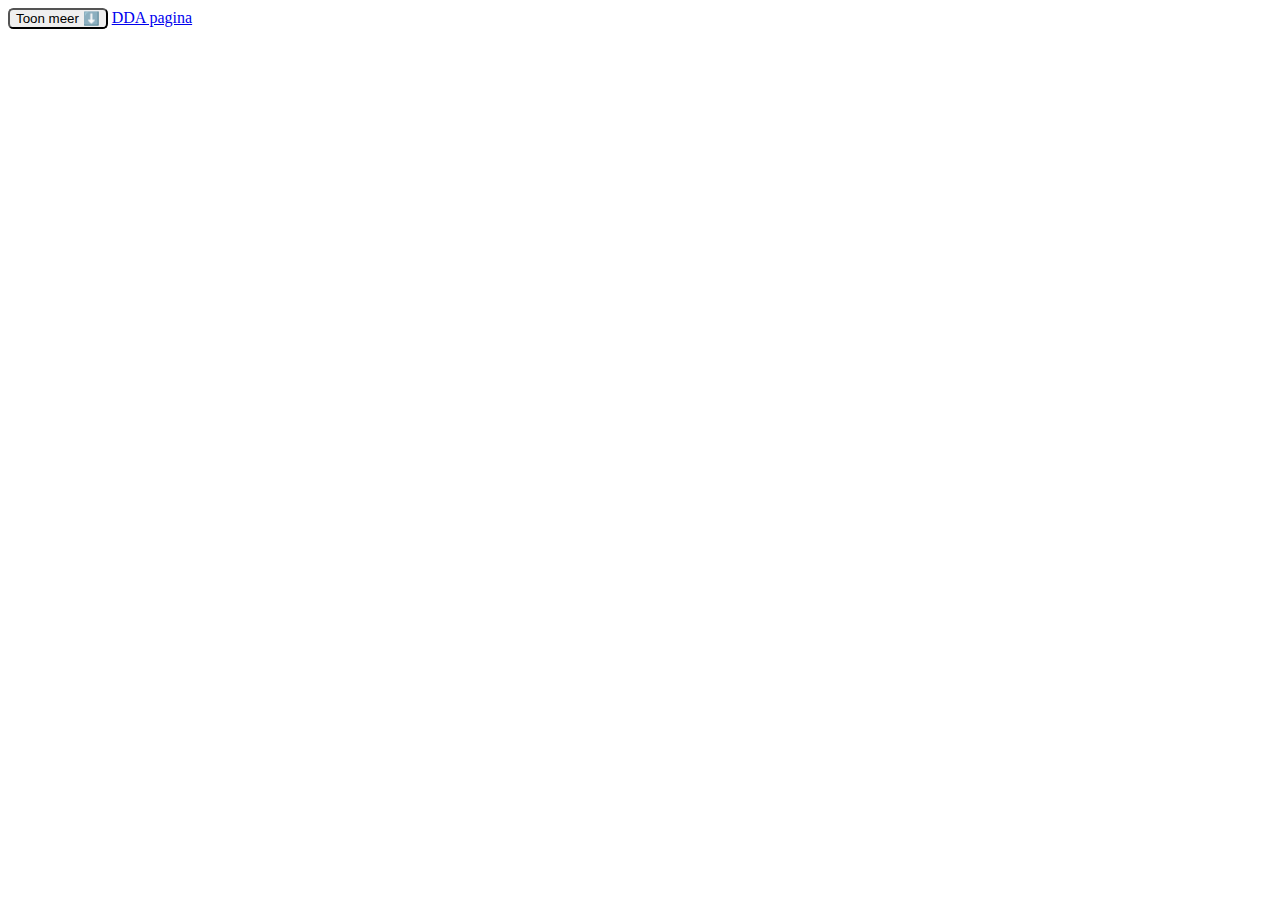
<file: index.html>
<!DOCTYPE html>
<html lang="en">
<head>
    <meta charset="UTF-8">
    <meta name="viewport" content="width=device-width, initial-scale=1.0">
    <title>Javascript</title>
    <link rel="stylesheet" href="styles.css">
    <script src="styles.js"></script>
</head>
<body>
    <button class="show-more">Toon meer</button>
<p>Dit wordt nog niet getoond.</p>
<a href="index.html">DDA pagina</a>
</body>
</html>
</file>
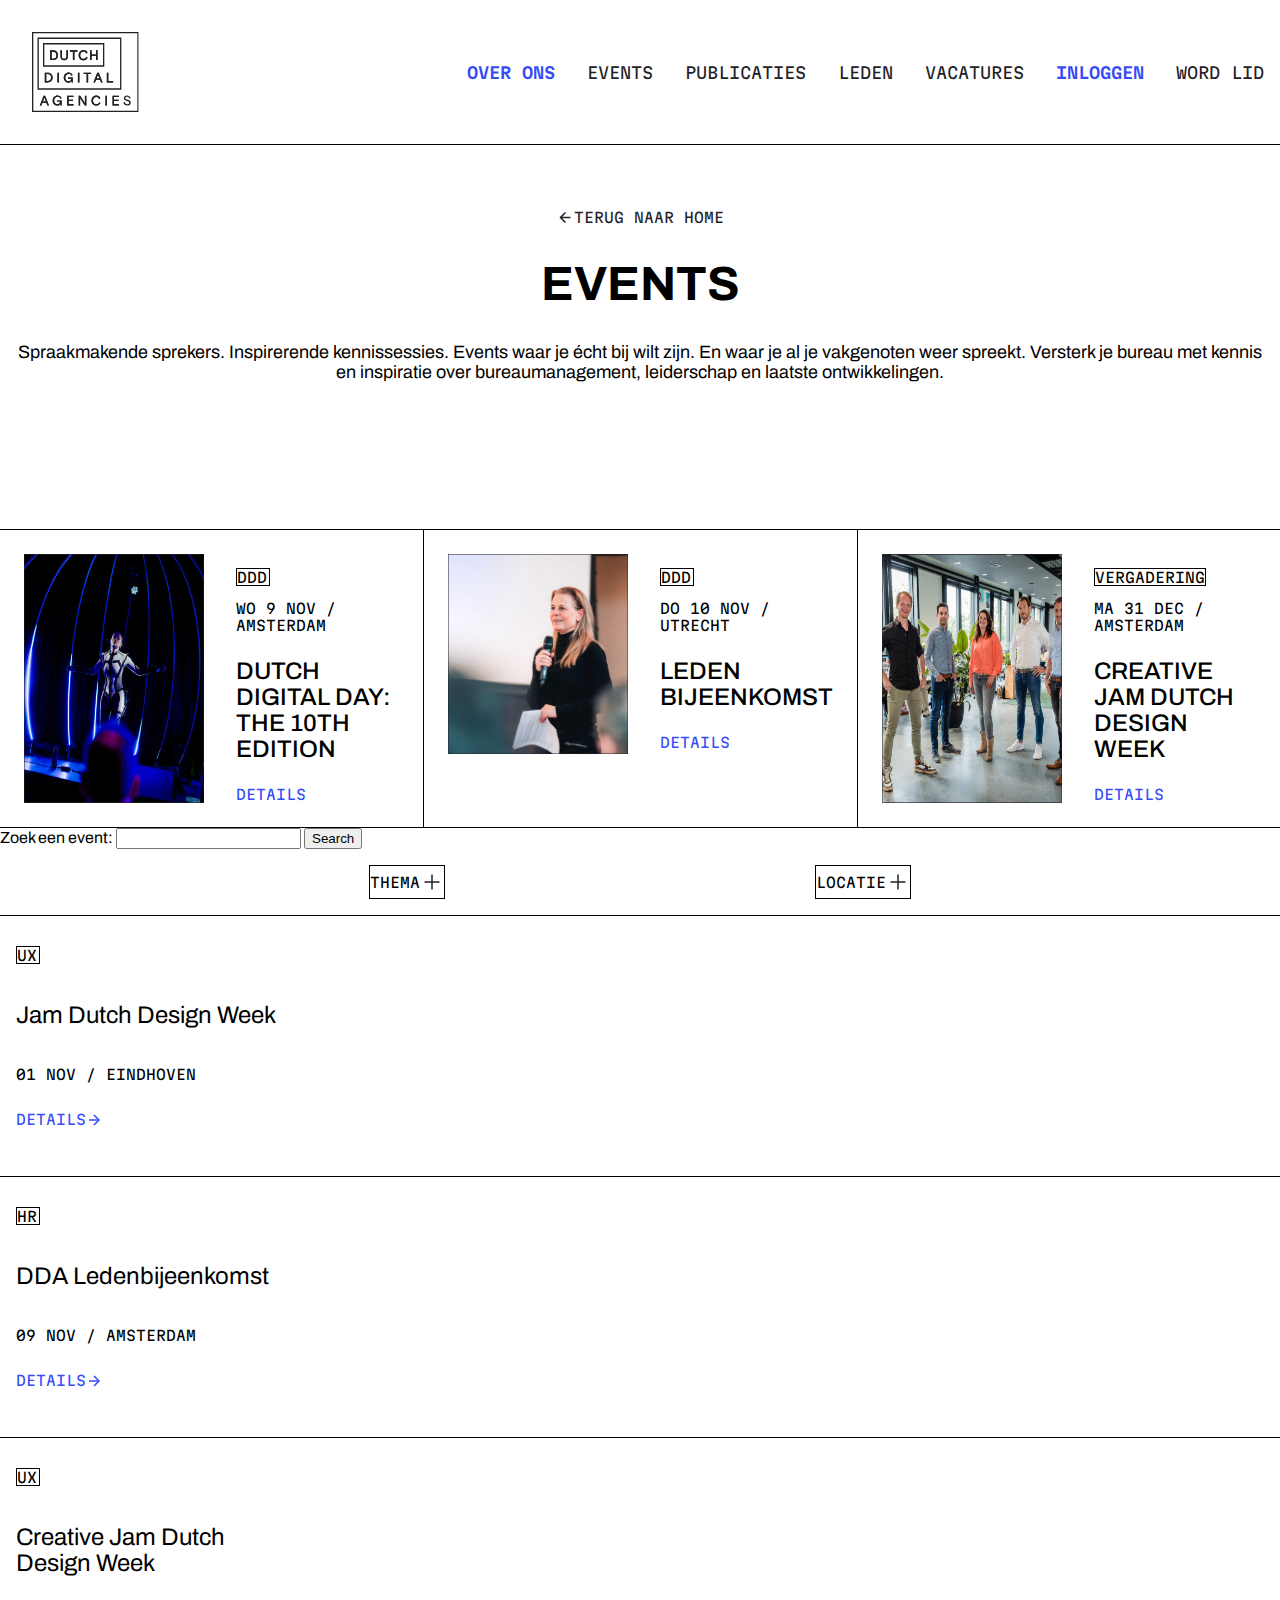
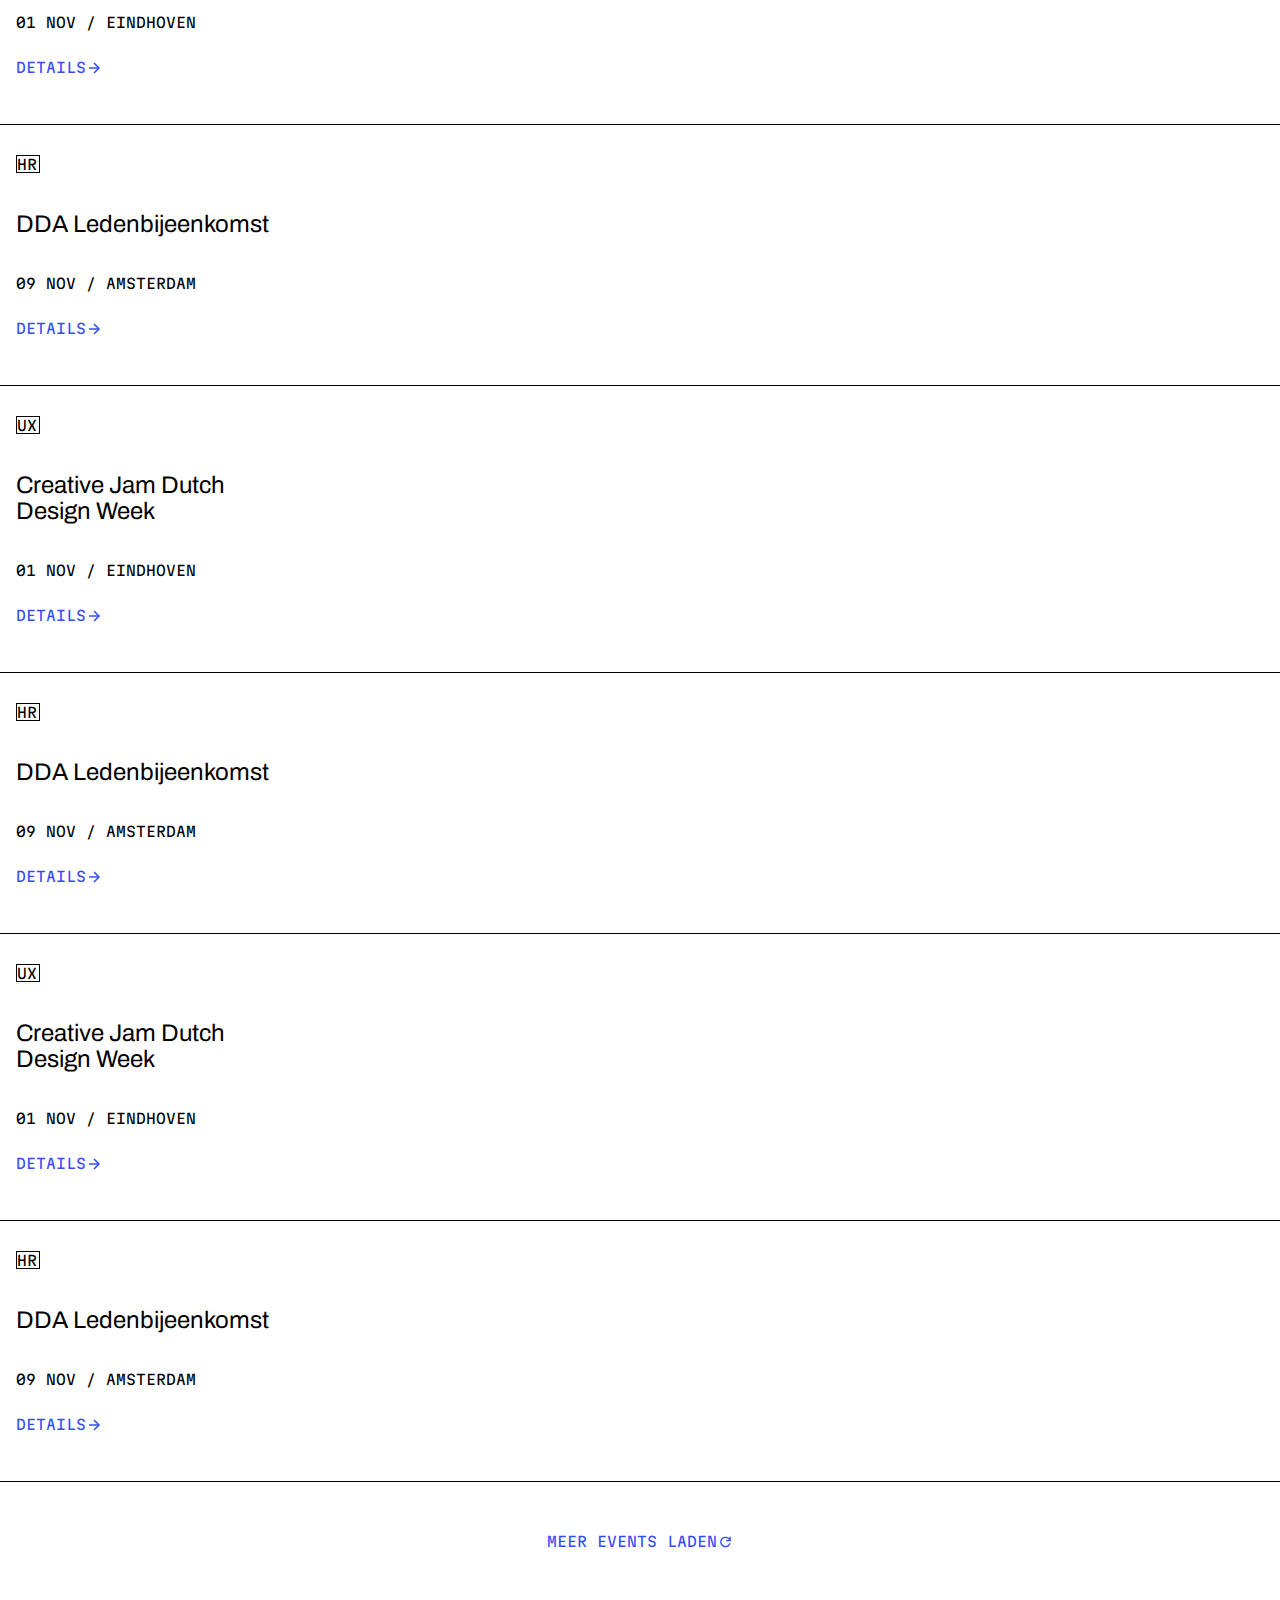
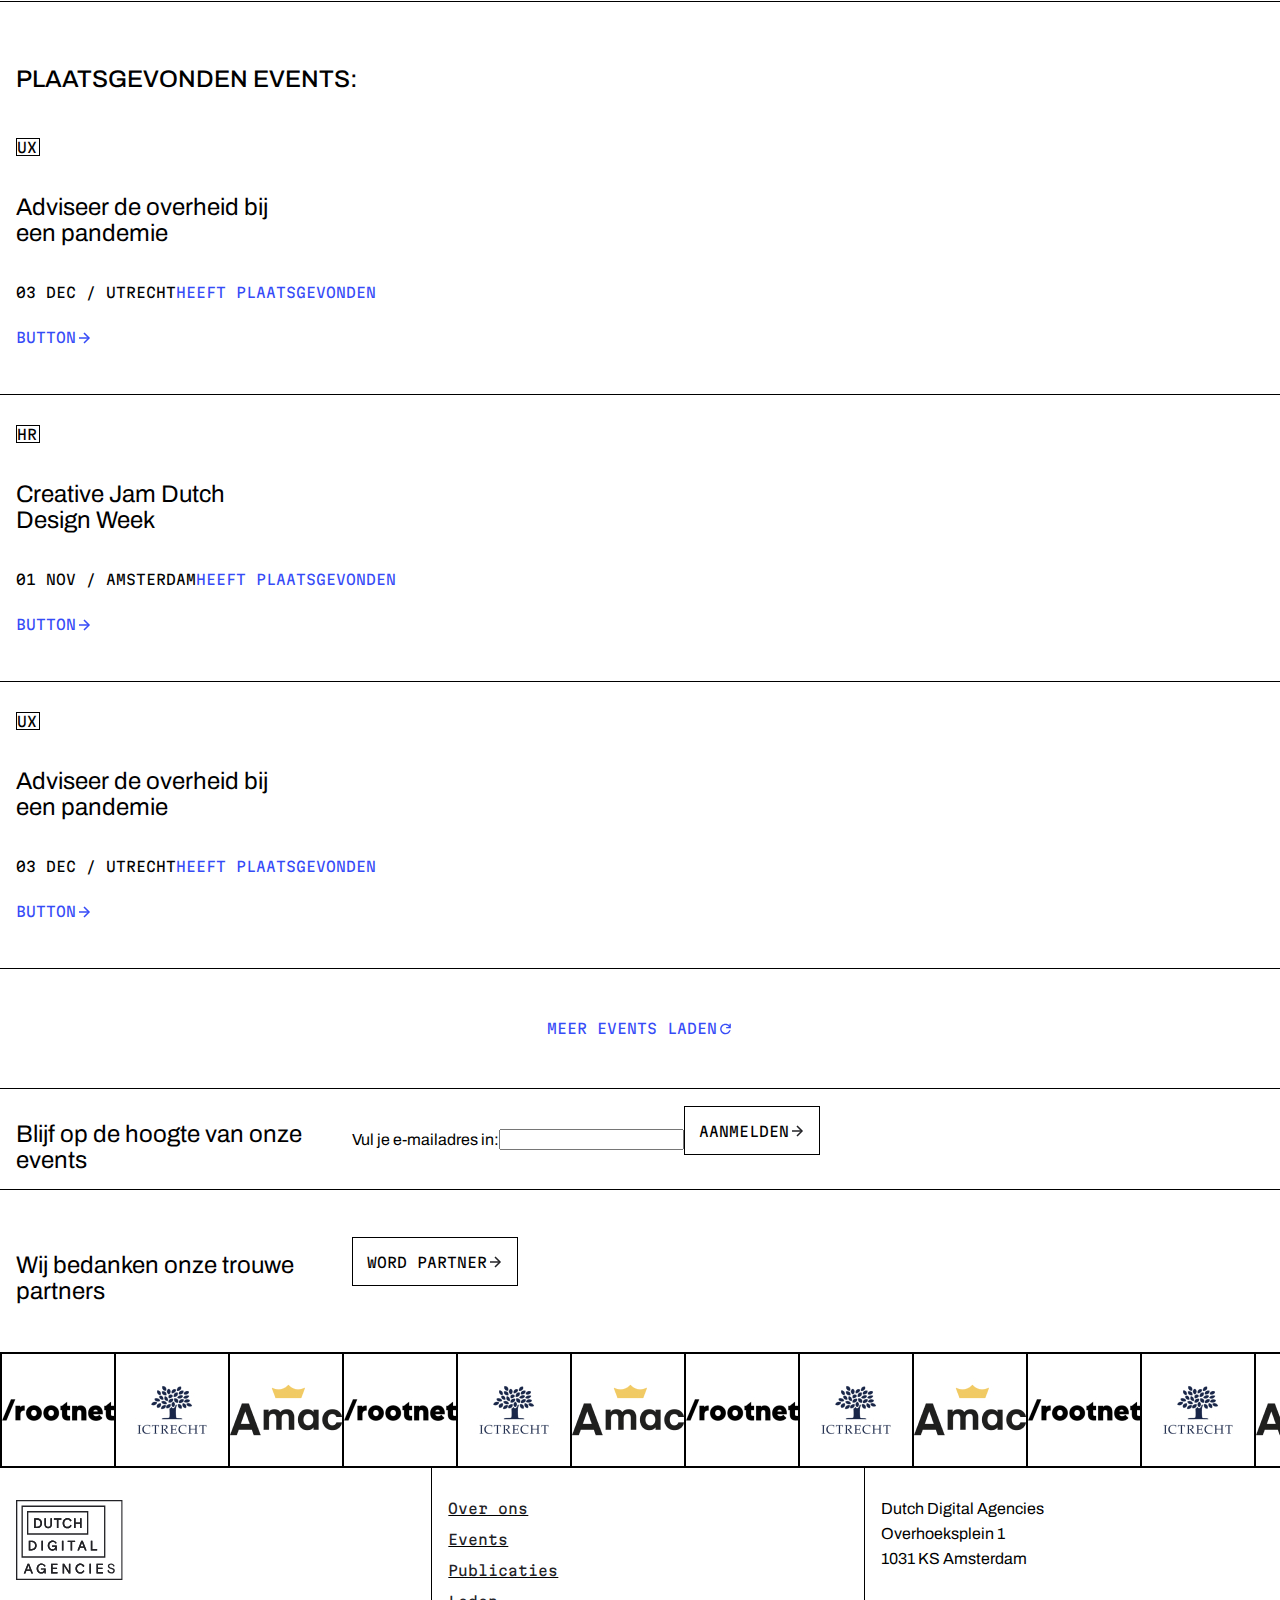
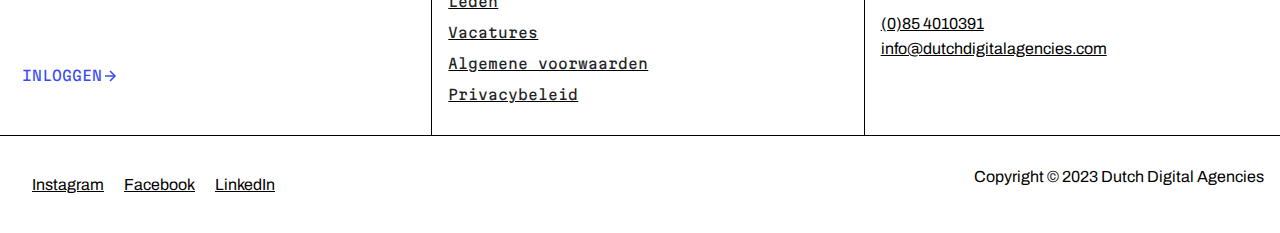
<file: docs/index.html>
<!-- HTML -->
<!DOCTYPE html>
<html>
    <head>
        <meta charset="UTF-8">
        <meta name="viewport" content="width=device-width, initial-scale=1.0">
        <title>The Client Website</title>
        <link rel="stylesheet" href="DDA.css">
        <script src="DDA.js" defer></script>
    

    <!-- Archivo text type -->
        <link rel="preconnect" href="https://fonts.googleapis.com">
        <link rel="preconnect" href="https://fonts.gstatic.com" crossorigin>
        <link href="https://fonts.googleapis.com/css2?family=Archivo:ital,wght@0,100..900;1,100..900&display=swap" rel="stylesheet"> 

    <!-- Martin+Mono text type -->
        <link rel="preconnect" href="https://fonts.googleapis.com">
        <link rel="preconnect" href="https://fonts.gstatic.com" crossorigin>
        <link href="https://fonts.googleapis.com/css2?family=Archivo:ital,wght@0,100..900;1,100..900&family=Martian+Mono:wght@100..800&display=swap" rel="stylesheet">

    </head>

    <body>
            <header class="header">
                <img src="dda-logo-whiteDDA-logo.svg" alt="DDA logo" class="DDA-logo"> 
                

                   
                  
                    <div class="hamburger-class">
                      <div class="hamburger" onclick="body.classList.toggle('hamburger-open')">
                        <span></span>
                        <span></span>
                        <span></span>
                        <span></span>
                        <span></span>
                        <span></span>    
                      </div>
                     </div>
                      
                    <!-- navigatiebalk -->
                  
                      <nav>
                        <ul>
                          <div class="links-links">
                            <li><a class="headerlinkbold" href="#">Over ons</a></li>
                            <li><a class="linkheader"  href="#">Events</a></li>
                            <li><a class="linkheader"  href="#">Publicaties</a></li>
                            <li><a class="linkheader"  href="#">Leden</a></li>
                            <li><a class="linkheader"  href="#">Vacatures</a></li>
                          </div>
                          
                          <div class="links-rechts">
                            <li><a class="link-blauw link-arrow-blauw" href="#">Inloggen</a></li>
                  
                           <li><a href="#" class="wordlid-button button">Word lid    
                  
                              </a></li></div>
                       </ul>
                      </nav>
                   </header>   
    <div class="bovenpagina"> 
        <div class="middle">       
        <img src="IconPijl-icoon.svg" alt="pijltje naar rechts"> <a class="Refresh" href="Terug-naar-home">TERUG NAAR HOME</a>
</div>
        <h1>EVENTS</h1>

        <p class="intro">Spraakmakende sprekers. Inspirerende kennissessies. Events waar je écht
            bij wilt zijn. En waar je al je vakgenoten weer spreekt. Versterk
            je bureau met kennis en inspiratie over bureaumanagement, leiderschap
            en laatste ontwikkelingen.</p>
    </div>  

<section class="articles">
    <!-- DUTCH DIGITAL DAY: THE 10TH EDITION -->
    <article class="Article-1">
    <div class="Article-1-1">
            <img src="Imagedutch-digital.jpg" alt="Optreden vrouw in donkere ruimte" class="img-een">
            <div class="first-event">
                <p class="DDD-icon">DDD</p>
                <p class="Datum-locatie">WO 9 NOV / AMSTERDAM</p>
                <p class="h2">DUTCH DIGITAL DAY: THE 10TH EDITION</p>
                <a href="" class="details-tabs">DETAILS</a>
            </div>
    </div>
    </article>  

    <!-- LEDEN BIJEENKOMST -->
    <article class="Article-2">
    <div class="Article-1-2">   
            <img src="ImageLeden-bijeenkomst.jpg" alt="Vrouw die publiek toespreekt met microfoon" class="img-twee">
            <div class="second-event">
                <p class="DDD-icon">DDD</p>
                <p class="Datum-locatie">DO 10 NOV / UTRECHT</p>
                <p class="h2">LEDEN BIJEENKOMST</p>
                <a href="details.html" class="details-tabs">DETAILS</a>
            </div>
    </div>  
    </article>

    <!-- CREATIVE JAM DUTCH DESIGN WEEK -->
    <article class="Article-3">
    <div class="Article-1-3">
            <img src="ImageCreative-jam.jpg" alt="Groepsfoto 5 werknemers" class="img-drie">
            <div class="third-event">
                <p class="VERGADERING-icon">VERGADERING</p>
                <p class="Datum-locatie">MA 31 DEC / AMSTERDAM</p>
                <p class="h2">CREATIVE JAM DUTCH DESIGN WEEK</p>
                <a href="" class="details-tabs">DETAILS</a>
            </div>
    </div>
</section>
    </article>

    <!-- Zoekbalk -->   
    <label for="event-search">Zoek een event:</label>
    <input type="search" id="event-search" name="q"/>
    <button>Search</button>

    <ul class="Thema-locatie">

        <li 
            class="Thema">THEMA <img src="Iconplusje.svg" alt="plusje">
        </li>

        <li 
            class="Locatie"> LOCATIE <img src="Iconplusje.svg" alt="plusje">
        </li>

    </ul>

    <!-- Events lijst -->
    <article>
        <ul class="Event-list">

        <!-- Event 1 -->
        <div class="Event-1"> 
            <li>
                <p class="UX-icon">UX</p>
            </li>

            <li>
                <p class="Event-list-title"> Jam Dutch Design Week</p>
            </li>
            
            <li>
                <p class="Datum-locatie"> 01 NOV / EINDHOVEN</p>
            </li>
            
            <li> 
                <button class="details" type="button">DETAILS
                <img src="IconPijl-rechts.svg" alt="Pijltje naar rechts">
                </button>
            </li>
        </div>

            <!-- Event 2 -->
        <div class="Event-2"> 
            <li>
                <p class="HR-icon">HR</p>
            </li>
            
            <li>
                <p class="Event-list-title">DDA Ledenbijeenkomst</p>
            </li>
            
            <li>
                <p class="Datum-locatie">09 NOV / AMSTERDAM</p>
            </li>
            
            <li> 
                <button class="details" type="button">DETAILS
                <img src="IconPijl-rechts.svg" alt="Pijltje naar rechts">
                </button>
            </li>
        </div>

            <!-- Event 3 -->
        <div class="Event-3"> 
            <li>
                <p class="UX-icon">UX</p>
            </li>
            
            <li>
                <p class="Event-list-title">Creative Jam Dutch Design Week</p>
            </li>
            
            <li>
                <p class="Datum-locatie">01 NOV / EINDHOVEN</p>
            </li>
         
            <li>
                <button class="details" type="button">DETAILS
                <img src="IconPijl-rechts.svg" alt="Pijltje naar rechts">
                </button>
            </li>
        </div>

            <!-- Event 4 -->
        <div class="Event-4"> 
            <li>
                <p class="HR-icon">HR</p>
            </li>
            
            <li>
                <p class="Event-list-title">DDA Ledenbijeenkomst</p>
            </li>
            
            <li>
                <p class="Datum-locatie">09 NOV / AMSTERDAM</p>
            </li>
            
            <li>
                <button class="details" type="button">DETAILS
                <img src="IconPijl-rechts.svg" alt="Pijltje naar rechts">
                </button>
            </li>
        </div>

            <!-- Event 5 -->
        <div class="Event-5"> 
            <li>
                <p class="UX-icon">UX</p>
            </li>
            
            <li>
                <p class="Event-list-title">Creative Jam Dutch Design Week</p>
            </li>
            
            <li>
                <p class="Datum-locatie">01 NOV / EINDHOVEN</p>
            </li>
            
            <li>
                <button class="details" type="button">DETAILS
                <img src="IconPijl-rechts.svg" alt="Pijltje naar rechts">
                </button>
            </li>
        </div>

            <!-- Event 6 -->
        <div class="Event-6"> 
            <li>
                <p class="HR-icon">HR</p>
            </li>
            
            <li>
                <p class="Event-list-title">DDA Ledenbijeenkomst</p>
            </li>
            
            <li>
                <p class="Datum-locatie">09 NOV / AMSTERDAM</p>
            </li>
            
            <li>
                <button class="details" type="button">DETAILS
                <img src="IconPijl-rechts.svg" alt="Pijltje naar rechts">
                </button>
            </li>
        </div>

            <!-- Event 7 -->
        <div class="Event-7"> 
            <li>
                <p class="UX-icon">UX</p>
            </li>
            
            <li>
                <p class="Event-list-title">Creative Jam Dutch Design Week</p>
            </li>
            
            <li>
                <p class="Datum-locatie">01 NOV / EINDHOVEN</p>
            </li>
            
            <li>
                <button class="details" type="button">DETAILS
                <img src="IconPijl-rechts.svg" alt="Pijltje naar rechts">
                </button>
            </li>
        </div>

            <!-- Event 8 -->
        <div class="Event-8"> 
            <li>
                <p class="HR-icon">HR</p>
            </li>
            
            <li>
                <p class="Event-list-title">DDA Ledenbijeenkomst</p>
            </li>
            
            <li>
                <p class="Datum-locatie">09 NOV / AMSTERDAM</p>
            </li>
            
            <li>
                <button class="details" type="button">DETAILS
                <img src="IconPijl-rechts.svg" alt="Pijltje naar rechts">
                </button>
            </li>
        </div>
        </ul>
            
                <button class="more-events" type="button">MEER EVENTS LADEN
                    <img src="IconRefresh.svg" alt="Refresh pijltje">
                </button>
           
    </article>

    <!-- Plaatsgevonden events -->
    <article>
        <div class="Plaatsgevonden-events">   
            <p class="h2-past">PLAATSGEVONDEN EVENTS:</p>

            <ul class="Past-event-list">

                <!-- Plaatsgevonden event 1 -->
            <div class="Past-event-list-1">
                <li>
                    <p class="UX-icon">UX</p>
                </li>
                
                <li>
                    <p class="Event-list-title">Adviseer de overheid bij een pandemie</p>
                </li>
                
                <li>
                    <p class="Datum-locatie">03 DEC / UTRECHT</p>
                    <a class="Heeft-Plaatsgevonden" href="Verlopen-event">HEEFT PLAATSGEVONDEN</a>
                </li>
                
                <li>
                    <button class="button-past-event" type="button">BUTTON
                        <img src="IconPijl-rechts.svg" alt="Refresh pijltje">
                    </button>
                </li>
            </div>

                <!-- Verlopen event 2 -->
            <div class="Past-event-list-2">
                <li>
                    <p class="HR-icon">HR</p>
                </li>
                
                <li>
                    <p class="Event-list-title">Creative Jam Dutch Design Week</p>
                </li>
                
                <li>
                    <p class="Datum-locatie">01 NOV / AMSTERDAM</p>
                    <a class="Heeft-Plaatsgevonden" href="Verlopen-event">HEEFT PLAATSGEVONDEN</a>
                </li>
                
                <li>
                    <button class="button-past-event" type="button">BUTTON
                        <img src="IconPijl-rechts.svg" alt="Refresh pijltje">
                    </button>
                </li>
            </div>

                <!-- Plaatsgevonden event 3 -->
            <div class="Past-event-list-3">
                <li>
                    <p class="UX-icon">UX</p>
                </li>
                
                <li>
                    <p class="Event-list-title"> Adviseer de overheid bij een pandemie</p>
                </li>
                
                <li>
                    <p class="Datum-locatie">03 DEC / UTRECHT</p>
                    <a class="Heeft-Plaatsgevonden" href="Verlopen-event">HEEFT PLAATSGEVONDEN</a>
                </li>
                
                <li>
                    <button class="button-past-event" type="button">BUTTON
                        <img src="IconPijl-rechts.svg" alt="Refresh pijltje">
                    </button>
                </li>
            </div>
            </ul>
        </div>

        <button class="more-events" type="button">MEER EVENTS LADEN
            <img src="IconRefresh.svg" alt="Refresh pijltje">
        </button>
    </article>

    <!-- Blijf op de hoogte -->
    <div class="Blijf-op-de-hoogte">
        <p class="h3">Blijf op de hoogte van onze events</p>

        <!-- Vul je e-mailadres in -->
        <div class="aanmelden">
            <label for="email">Vul je e-mailadres in:</label>
            <input type="email" id="email" name="email">
            <button class="aanmelden-button" type="button">AANMELDEN
                <img src="IconPijl-rechts-zwart.svg" alt="Refresh pijltje">
            </button>
        </div>
    </div>

    <!-- Wij bedanken onze trouwe partners -->
    <div class="Trouwe-partners">
        <p class="h3">Wij bedanken onze trouwe partners</p>
        <button class="word-partner" type="button">WORD PARTNER
            <img src="IconPijl-rechts-zwart.svg" alt="Refresh pijltje">
        </button>
    </div>

    <!-- Plaatjes van de partners -->
    <div class="Partner-images">

        <img src="rootnet.jpg" alt="Rootnet logo" style="border: solid 1px black;">
        <img src="image-4Ictrecht.jpg" alt="ICTrecht logo"style="border: solid 1px black">
        <img src="image-4Amac.jpg" alt="Amac logo"style="border: solid 1px black">
        <img src="rootnet.jpg" alt="Rootnet logo"style="border: solid 1px black">
        <img src="image-4Ictrecht.jpg" alt="ICTrecht logo"style="border: solid 1px black">
        <img src="image-4Amac.jpg" alt="Amac logo"style="border: solid 1px black">
        <img src="rootnet.jpg" alt="Rootnet logo"style="border: solid 1px black">
        <img src="image-4Ictrecht.jpg" alt="ICTrecht logo"style="border: solid 1px black">
        <img src="image-4Amac.jpg" alt="Amac logo"style="border: solid 1px black">
        <img src="rootnet.jpg" alt="Rootnet logo" style="border: solid 1px black;">
        <img src="image-4Ictrecht.jpg" alt="ICTrecht logo"style="border: solid 1px black">
        <img src="image-4Amac.jpg" alt="Amac logo"style="border: solid 1px black">
        
    </div>

    <!-- Onderkant pagina -->
<div class="onderpagina">
    <div class="logo-inlog">
        <img src="dda-logo-whiteDDA-logo.svg" alt="DDA logo">

        <button class="inloggen-button" type="button">INLOGGEN
            <img src="IconPijl-rechts.svg" alt="Pijltje naar rechts">
        </button>
    </div>

    <div class="Extra-links">
        <a href="Over-ons">Over ons</a> 
        <a href="Events">Events</a> 
        <a href="Publicaties">Publicaties</a> 
        <a href="Leden">Leden</a> 
        <a href="Vacatures">Vacatures</a> 
        <a href="Algemene-voorwaarden">Algemene voorwaarden</a> 
        <a href="Privacybeleid">Privacybeleid</a>
    </div>  
    
        <ul class="adres-contact">
            <div class="adres">
                <li id="DDA-title">
                    Dutch Digital Agencies
                </li>

                <li>
                    Overhoeksplein 1
                </li>

                <li>
                    1031 KS Amsterdam
                </li>
            </div>
            <div class="contact">
                <li>
                    (0)85 4010391
                </li>

                <li>
                    info@dutchdigitalagencies.com
                </li>
            </div>
        </ul>
    </div>
    </div>
        <footer class="footer">
        <div class="social-links">
            <li href="Instagram">Instagram</li>
            <li href="Facebook">Facebook</li>
            <li href="LinkedIn">LinkedIn</li>
        </div>    
            <p class="Copyright">Copyright © 2023 Dutch Digital Agencies</p>
        </footer>
    </body>
</html>


<!-- Oude header
<nav class="navbar">
                        
                        <button aria-hidden="true" class="burgermenu">
                        <img src="Button.svg" alt="hamburger menu">
                        </button>
                           
                        <button aria-hidden="true" class="close-menu">
                            <img src="kruisje.svg" alt="close menu">
                        </button>    
                        <div class="tabs">          
                        <ul class="nav-menu">
                            <li class="nav-item"> 
                                <a class="nav-list" href="Over-ons">OVER ONS</a> 
                            </li>

                            <li class="nav-item"> 
                                <a class="nav-list" href="Events">EVENTS</a> 
                            </li>

                            <li class="nav-item">  
                                <a class="nav-list" href="Publicaties">PUBLICATIES</a> 
                            </li>

                            <li class="nav-item"> 
                                <a class="nav-list" href="Leden">LEDEN</a> 
                            </li>

                            <li class="nav-item"> 
                                <a class="nav-list" href="Vacatures">VACATURES</a> 
                            </li>
                </div>
                            <div class="header-rechts">
                                    <li class="nav-item">  
                                        <a class="nav-list" href="Inloggen">INLOGGEN</a> 
                                        <img src="IconPijl-rechts-zwart.svg" alt="pijltje naar rechts">
                                    </li>

                                    <li class="nav-item">  
                                        <a class="nav-list" href="Word-lid">WORD LID</a> 
                                        <img src="IconPijl-rechts-zwart.svg" alt="pijltje naar rechts">
                                    </li>
                            </div>
                        </ul>
                    </nav>
                </div>       
                
-->
</file>
<file: styles.css>
.show-more {
    border-radius: .4em;
    cursor: pointer;
    &::after {
        content: ' ⬇️' / '';
    }
    + p {
        display: none;
    }
}
</file>
<file: docs/DDA.css>
/* CSS */

html{
    background-color: white;
    margin: 0;
    } 
    
    body{
       /* kleuren */
    
            --standard-color: #222226;
            --second-standard-color: white;
            --third-standard-color: #666666;
            --changeable-color: #364BF7;
       
       /* fonts */
       
            --main-font: "Archivo";
            --secondary-font: "Martian Mono";
       
       /* font-size-headings */
           
            --font-size-xxl: 96px;
            --font-size-xl: 64px;
            --font-size-l: 48px;
            --font-size-m: 32px;
            --font-size-s: 24px;
            --font-size-xs: 24px;
    
       /* extra-font-sizes */
    
            --font-size-paragraph: 18px;
            --font-size-subtext: 16px;
    
       /* line-height */
    
            --line-height-xxl: 96px;
            --line-height-xl: 64px;
            --line-height-l: 48px;
            --line-height-m: 40px;
            --line-height-s: 40px;
            --line-height-xs: 40px;
    
       /* letter-spacing */
       
            --letter-spacing-main: -4%;
            --letter-spacing-secondary: 0%;
       
       /* font-weight */
            --standard-font-weight: 400;
            --semibold-font-weight: 500;
            --bold-font-weight: 600; 
       
       
        font-family: "Archivo", Arial, Arial, Helvetica, sans-serif;
        min-width: 320px;
        grid-column: 4;
        margin: 0;
    
    }

    header{
            display: flex;
            align-items: center;
            justify-content: space-between;
            position: sticky;
            top:0;
            background-color: white;
            z-index: 10; 
            padding: 16px !important;
            border-bottom: 1px solid var(--standard-color);
    }

    nav {
        position: fixed;
        left: 0;
        right: 0;
        top: 0;
        bottom: 0;
        translate: 100%;
        transition: 0s;} 

    .nav-open {
        background-color: white;
        padding-top: 154px;
        translate: 50%; }

    ul {
        list-style: none;

        a {
            font-family: var(--secondary-font);
            font-size: var(--font-size-links);
            text-transform: uppercase;
            color: var(--standard-color); }
    
            .headerlinkbold, .link-blauw {
                display: flex;
                align-items: center;
                gap: 8px;
                color: var(--changeable-color);
                font-weight: var(--bold-font-weight) } }
        
            li { 
                display: flex;
                align-items: center; } 

.hamburger-class {
margin-right: 16px; }     

.hamburger { 
    z-index: 9;
    position: relative;
    width: 42px;
    height: 32px;
    cursor: pointer; 
    margin-left: auto; }

@media all and (min-width: 900px) { 
    
    .hamburger, .hamburger-class {
        display: none; }

    header > nav {
        display: flex;
        align-items: center;
        position: static;
        translate: unset;
        padding: 0; }

    nav button {
        display: none; }

    nav ul { 
        display: flex;
        justify-content: space-between;
        gap: 32px; } 
    
     .links-links, .links-rechts {
        display: flex;
        flex-direction: row;
        gap: 32px; } 
    
     }

    .hamburger span {
        position: absolute;
        width: 50%;
        height: 6px;
        background: var(--standard-color);
        transition: all 0.2s ease-in-out; }
    
    .hamburger span:nth-child(odd) {
        left: 0; }
    
    .hamburger span:nth-child(even) {
        left: 50%; }
    
    .hamburger span:nth-child(1), .hamburger span:nth-child(2) {
        top:0; }
    
    .hamburger span:nth-child(3), .hamburger span:nth-child(4) {
        top:13px; }   
        
    .hamburger span:nth-child(5), .hamburger span:nth-child(6) {
        top:26px; }  
        
    .hamburger-open .hamburger span:nth-child(1), .hamburger-open .hamburger span:nth-child(6) {
        transform: rotate(45deg); }
    
    .hamburger-open .hamburger span:nth-child(2), .hamburger-open .hamburger span:nth-child(5) {
        transform: rotate(-45deg); }  
    
    .hamburger-open .hamburger span:nth-child(1) {
        top: 8px;
        left: 5px; }
    
    .hamburger-open .hamburger span:nth-child(2) {
        top: 8px;
        left: calc(50% - 5px); }
    
    .hamburger-open .hamburger span:nth-child(3) {
        opacity: 0; }
    
    .hamburger-open .hamburger span:nth-child(4) { 
        opacity: 0; }
    
    .hamburger-open .hamburger span:nth-child(5) { 
        top: 19px;
        left: 5px; }
    
    .hamburger-open .hamburger span:nth-child(6) { 
        top: 19px;
        left: calc(50% - 5px); }
    /*
    .burgermenu{
        background-color: white;
        border: none;
        display: flex;
        align-items: center;
    }
    
    .close-menu{
        background-color: white;
        border: none;
        display: none;
    }

    .burgermenu-open{
        background-color: white;
        padding-top: 154px;
        translate: 50%; 
    }
*/
    .DDA-logo{
        margin: 16px;
        
    }
    
    .intro{
        text-align: center;
        justify-content: center;
        margin: 16px;
    }
    
    header {
        background-color: #ffffff;
        border-bottom: solid 1px black;
        margin: 0px;
        display: flex;
        justify-content: space-between;
        position: sticky;
        top: 0;
        
        
    }
    
    .tabs{
        display: flex;
        display: none;
        padding-right: 16px;
    }
    
    .header-rechts{
        display: flex;
        margin-left: auto;
        gap: 16px;
        display: none;
    }
    
    .nav-menu{
        display: flex;
        gap: 16px;
    }
    
    .navbar{
        display: flex;
        justify-content: space-between;
        margin: 16px;
    }
    
    .nav-item{
        display: flex;
        align-items: center;
    }
    
    .bovenpagina{
        width: 100%;
        height: 320px;
        margin-top: 64px;
        justify-content: center;
        text-align: center;
    }
    
    li{
        list-style: none;
    }
    
    a{
        font-family: "Martian Mono";
        text-decoration: none;
        color: #222226;
        font-size: 14px;
    }
    
    .details{
        font-family: "Martian Mono";
        font-size: 14px;
        color: #364bf7;
        border: none;
        display: flex;
        align-items: center;
        justify-content: center;
        background-color: white;
        text-decoration: none;
        margin: 0;
        padding: 0;
        margin-top: 14px;
        margin-bottom: 32px;
    }
    
    .more-events{
        font-family: "Martian Mono";
        font-size: 14px;
        color: #364bf7;
        border: none;
        width: 100%;
        height: 120px;
        display: flex;
        align-items: center;
        justify-content: center;
        background-color: white;
        text-decoration: none;
        border-bottom: solid 1px black;
        
    }
    
    .middle {
        display: flex;
        justify-content: center;
    }
    
    h1{
    font-size: 48px;
    place-content: center;
    text-align: center;
    }
    
    .h2{
        font-family: "Archivo", Arial, Arial, Helvetica, sans-serif;
        font-size: 24px;
        font-weight:500;
    
    }
    
    .h2-past{
        font-family: "Archivo", Arial, Arial, Helvetica, sans-serif;
        font-size: 24px;
        font-weight:500;
        display: flex;
        margin: 16px;
        margin-top: 64px;
    }
    
    .h3{
        font-family: "Archivo", Arial, Arial, Helvetica, sans-serif;
        font-size: 24px;
        width: 320px;
        margin: 16px;
        margin-top: 32px;
    }
    
    .DDD-icon{
        font-family: "Martian Mono";
        font-size: 14px;
        font-weight:normal;
        background-color: rgb(255, 255, 255);
        width: 32px;
        height: 16px;
        border-style: solid;
        border-color: black;
        border-width: 1px;
        letter-spacing: -4%;
    
    }
    
    .VERGADERING-icon{
        font-family: "Martian Mono";
        font-size: 14px;
        font-weight:normal;
        background-color: rgb(255, 255, 255);
        width: 110px;
        height: 16px;
        border-style: solid;
        border-color: black;
        border-width: 1px;
        letter-spacing: -4%;
      
    }
    
    .UX-icon{
        font-family: "Martian Mono";
        font-size: 14px;
        font-weight:normal;
        background-color: rgb(255, 255, 255);
        width: 22px;
        height: 16px;
        border-style: solid;
        border-color: black;
        border-width: 1px;
        letter-spacing: -4%;
    
    }
    
    .HR-icon{
        font-family: "Martian Mono";
        font-size: 14px;
        font-weight:normal;
        background-color: rgb(255, 255, 255);
        width: 22px;
        height: 16px;
        border-style: solid;
        border-color: black;
        border-width: 1px;
        letter-spacing: -4%;
    
    }
    
    .intro{
        font-size: 18px;
    }
    
    #Article-icons{
        font-family: "Martian Mono";
    }
    
    .Article-1 {
        border-top: solid 1px black;
        width: 100%;
        margin: 0px; 
    
            .Article-1-1{
                margin: 16px;
                padding: 8px;
                display: flex;
            }
    
           
           
       
    }

.img-een{
    width: 180px;
}

.first-event{
    padding-left: 32px;
}

    .Article-2 {
        border-top: solid 1px black;
        width: 100%;
        margin: 0px; 
    
        .Article-1-2{
            margin: 16px;
            padding: 8px;
            display: flex;
        }
       
    }

    .img-twee{
        width: 180px;
    }
    
    .second-event{
        padding-left: 32px;
    }
    
    .Article-3 {
        border-top: solid 1px black;
        border-bottom: solid 1px black;
        width: 100%;
        margin: 0px; 
    
        .Article-1-3{
            margin: 16px;
            padding: 8px;
            display: flex;
        }
    }

    .img-drie{
        width: 180px;
    }
    
    .third-event{
        padding-left: 32px;
    }
    
    .Thema-locatie{
        display: flex;
        align-items: center;
        justify-content: space-evenly;
        padding: 0px;
        
    }
    
    .Thema{
        font-family: "Martian Mono";
        font-size: 14px;
        background: none;
        color: #000000;
        text-decoration: none;
        display: flex;
        align-items: center; 
        border: solid 1px black;
        width: fit-content;
        height: 32px;
        
    }
    
    .Locatie{
        font-family: "Martian Mono";
        font-size: 14px;
        background: none;
        color: #000000;
        text-decoration: none;
        display: flex;
        align-items: center; 
        border: solid 1px black;
        width: fit-content;
        height: 32px;
        
    }
    
    .Event-list{
        padding: 0;
        margin: 0;
        
    }
    
    .Event-list-title{
        font-family: "Archivo", Arial, Arial, Helvetica, sans-serif;
        font-size: 24px;
        width: 260px;
        
    }
    
    .Event-1{
        border-top: solid 1px black;
        width: 100%;
        margin: 0px;
        padding: 16px;
         
    }
    
    .Event-2{
        border-top: solid 1px black;
        width: 100%;
        margin: 0px;
        padding: 16px;
         
    }
    
    .Event-3{
        border-top: solid 1px black;
        width: 100%;
        margin: 0px;
        padding: 16px;
         
    }
    
    .Event-4{
        border-top: solid 1px black;
        width: 100%;
        margin: 0px;
        padding: 16px;
         
    }
    
    .Event-5{
        border-top: solid 1px black;
        width: 100%;
        margin: 0px;
        padding: 16px;
         
    }
    
    .Event-6{
        border-top: solid 1px black;
        width: 100%;
        margin: 0px;
        padding: 16px;
         
    }
    
    .Event-7{
        border-top: solid 1px black;
        width: 100%;
        margin: 0px;
        padding: 16px;
         
    }
    
    .Event-8{
        border-top: solid 1px black;
        border-bottom: solid 1px black;
        width: 100%;
        margin: 0px;
        padding: 16px;
         
    }
    
    .Past-event-list{
        margin: 0;
        padding: 0;
    }
    
    .Past-event-list-1{
        width: 100%;
        margin: 0px;
        padding: 16px;
    }
    
    .Past-event-list-2{
        border-top: solid 1px black;
        width: 100%;
        margin: 0px;
        padding: 16px;
    }
    
    .Past-event-list-3{
        border-top: solid 1px black;
        border-bottom: solid 1px black;
        width: 100%;
        margin: 0px;
        padding: 16px;
    }
    
    .button-past-event{
        font-family: "Martian Mono";
        font-size: 14px;
        color: #364bf7;
        border: none;
        display: flex;
        align-items: center;
        justify-content: center;
        background-color: white;
        text-decoration: none;
        margin: 0;
        padding: 0;
        margin-top: 14px;
        margin-bottom: 32px;
        
    }
    
    .Blijf-op-de-hoogte{
        border-bottom: solid 1px black;
        width: 100%;
    }
    
    .aanmelden{
        display: grid;
        justify-items: center;
        
    }
    
    .aanmelden-button{
        font-family: "Martian Mono";
        font-size: 14px;
        color: #000000;
        border: solid 1px black;
        width: fit-content;
        display: flex;
        align-items: center;
        justify-content: center;
        background-color: white;
        text-decoration: none;
        margin: 0;
        padding: 14px;
        margin-top: 14px;
        margin-bottom: 32px;
        padding-top: 16px;
    }
    
    .word-partner{
        font-family: "Martian Mono";
        font-size: 14px;
        color: #000000;
        border: solid 1px black;
        width: fit-content;
        display: flex;
        align-items: center;
        justify-content: center;
        background-color: white;
        text-decoration: none;
        margin: 0;
        padding: 14px;
        margin-top: 14px;
        margin-bottom: 32px;
        padding-top: 16px;
    }
    
    .Trouwe-partners{
        font-family: "Martian Mono";
        font-size: 14px;
        color: #000000;
        display: grid;
        justify-items: center;
        background-color: white;
        text-decoration: none;
        margin: 0;
        padding: 14px;
        margin-top: 14px;
        margin-bottom: 32px;
        padding-top: 16px;
    }
    
    .Datum-locatie{
        font-family: "Martian Mono";
        font-size: 14px;
    
    }
    
    .blue-nav-item{
        font-family: "Martian Mono";
        font-size: 14px;
        background: none;
        color: #364bf7;
        text-decoration: none;
        display: flex;
        align-items: center;
        
    
    }
    
    .details{
        display: flex;
        align-items: center;
        
    }

    .details-tabs{
        color: var(--changeable-color);
    }
    
    .Button{
        font-family: "Martian Mono";
        font-size: 14px;
        background: none;
        color: #364bf7;
        text-decoration: none;
        display: flex;
        align-items: center;
    
    }
    
    .Heeft-Plaatsgevonden{
        font-family: "Martian Mono";
        font-size: 14px;
        background: none;
        color: #364bf7;
        text-decoration: none;
    }
    
    .Partner-images{
        display: flex;
        border: solid 1px black;
        width: 100%;
    }
    
    .logo-inlog{
        display: grid;
        padding-left: 16px;
        padding-top: 32px;
        border-bottom: solid 1px black;
        width: 100%;
    }
    
    .inloggen-button{
        font-family: "Martian Mono";
        font-size: 14px;
        color: #364bf7;
        border: none;
        display: flex;
        align-items: center;
        justify-content: flex-start;
        background-color: white;
        text-decoration: none;
        margin: 32px 32px 32px 0px;
    }
    
    .Extra-links{
        display: grid;
        gap: 14px;
        padding-left: 16px;
        margin-top: 64px;
        padding-bottom: 32px;
        text-decoration: underline;
        border-bottom: solid 1px black;
        width: 100%;
        
    }
    
    .adres-contact{
        margin: 0;
        padding: 0;
        border-bottom: solid 1px black;
        width: 100%;
        padding-bottom: 32px;
    }
    
    .adres{
        margin: 16px;
        padding-top: 32px;
        display: grid;
        gap: 8px;
       
    }
    
    .contact{
        margin: 16px;
        padding-top: 32px;
        display: grid;
        gap: 8px;
        text-decoration: underline;
    }
    
    .social-links{
        display: flex;
        justify-content: flex-start;
        gap: 20px;
        text-decoration: underline;
        margin: 16px;
        padding-top: 32px;
    }
    
    .Copyright{
        display: flex;
        justify-content: flex-start;
    
        margin: 16px;
        padding-top: 16px;
        padding-bottom: 32px;
    }
        
    @media all and (min-width: 900px)  {
        header {
            background-color: #ffffff;
            border-bottom: solid 1px black;
            margin: 0px;
            display: flex;
            justify-content: space-between;
            
            
        }
        
        .tabs{
            display: flex;
                
        }
        
        .header-rechts{
            display: flex;
            margin-left: auto;
            gap: 16px;
            
        }
    
        .burgermenu{
            background-color: white;
            border: none;
            display: none;
            margin: 0;
        }
    
        .Blijf-op-de-hoogte{
            border-bottom: solid 1px black;
            width: 100%;
            display: flex;
        }
    
        .aanmelden{
            display: flex;
            align-items: center;
        }
    
        .aanmelden-button{
            font-family: "Martian Mono";
            font-size: 14px;
            color: #000000;
            border: solid 1px black;
            width: fit-content;
            display: flex;
            align-items: center;
            justify-content: center;
            background-color: white;
            text-decoration: none;
            margin: 0;
            padding: 14px;
            margin-top: 14px;
            margin-bottom: 32px;
            padding-top: 16px;
        }
        
        .Trouwe-partners{
            font-family: "Martian Mono";
            font-size: 14px;
            color: #000000;
            display: flex;
            align-items: center;
            background-color: white;
            text-decoration: none;
            margin: 0;
            padding: 0px;
            margin-top: 14px;
            margin-bottom: 32px;
            padding-top: 16px;
        }
        
        .word-partner{
            font-family: "Martian Mono";
            font-size: 14px;
            color: #000000;
            border: solid 1px black;
            width: fit-content;
            display: flex;
            align-items: center;
            justify-content: center;
            background-color: white;
            text-decoration: none;
            margin: 0;
            padding: 14px;
            margin-top: 14px;
            margin-bottom: 32px;
            padding-top: 16px;
        }
    
        .onderpagina{
            display: flex;
        }
    
        .logo-inlog{
            display: grid;
            padding-left: 16px;
            padding-top: 32px;
            border-right: solid 1px black;
            border-bottom: solid 1px black;
            width: 100%;
        }
        
        .Extra-links{
            display: grid;
            gap: 14px;
            padding-left: 16px;
            margin-top: 32px;
            padding-bottom: 32px;
            text-decoration: underline;
            border-bottom: solid 1px black;
            width: 100%;
            
        }
        
        .adres-contact{
            margin: 0;
            padding: 0;
            border-left: solid 1px black;
            border-bottom: solid 1px black;
            width: 100%;
            padding-bottom: 32px;
        }
        
        .adres{
            margin: 16px;
            padding-top: 16px;
            display: grid;
            gap: 8px;
           
        }
        
        .contact{
            margin: 16px;
            padding-top: 32px;
            display: grid;
            gap: 8px;
            text-decoration: underline;
        }
    
        .footer{
            display: flex;
            justify-content: space-between;
        }
    
        .social-links{
            margin: 16px;
            padding: 16px;
            
        }
        
        .Copyright{
            margin: 16px;
            
        }
     }
    
     @media all and (min-width: 1250px)  {
        .articles{
            display: flex;
            max-width: 100%;
        }
    
        .Article-1 {
            border-top: solid 1px black;
            border-bottom: solid 1px black;
            width: 100%;
            margin: 0px; 
        
                .Article-1-1{
                    margin: 16px;
                    padding: 8px;
                }
        
               
               
           
        }
        
        .Article-2 {
            border-top: solid 1px black;
            border-left: solid 1px black;
            border-bottom: solid 1px black;
            width: 100%;
            margin: 0px; 
        
            .Article-1-2{
                margin: 16px;
                padding: 8px;
            }
           
        }
        
        .Article-3 {
    
            border-top: solid 1px black;
            border-bottom: solid 1px black;
            border-left: solid 1px black;
            width: 100%;
            margin: 0px; 
        
            .Article-1-3{
                margin: 16px;
                padding: 8px;
            }
        }
        
     }
</file>
